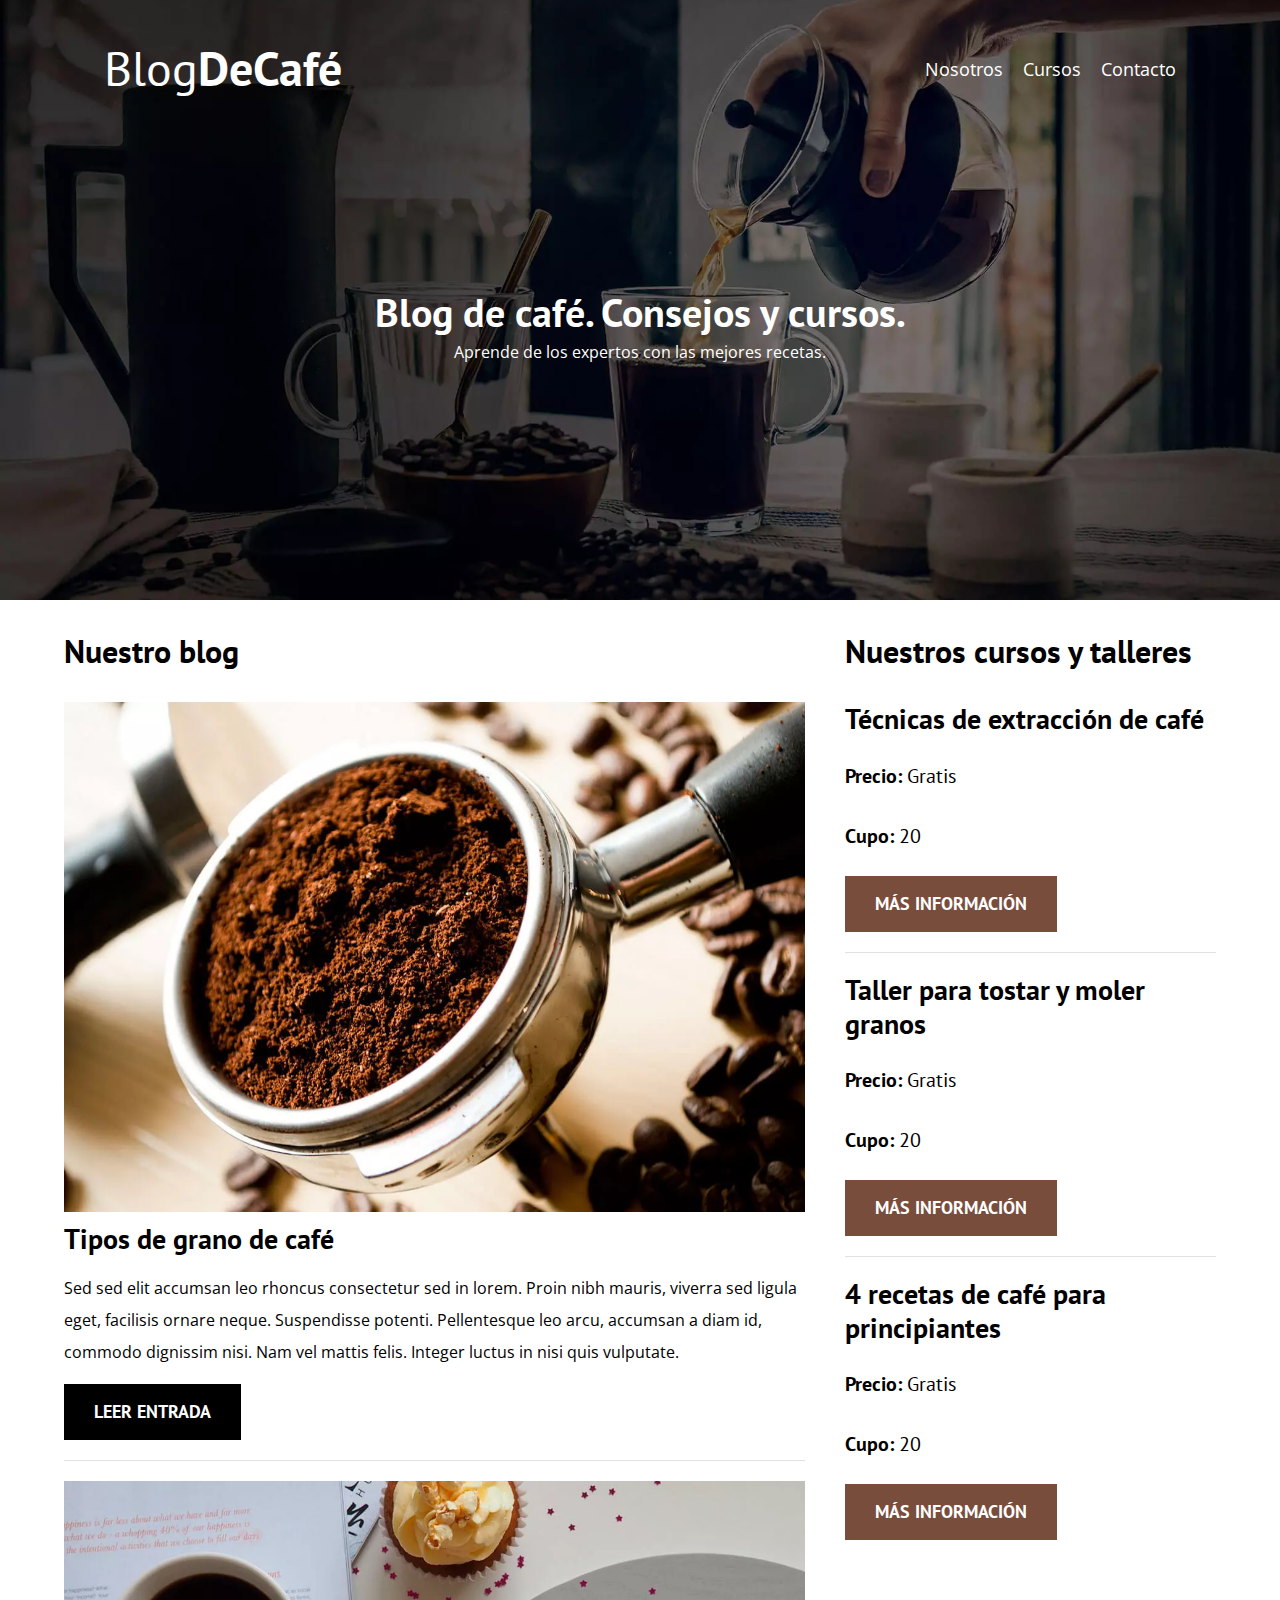
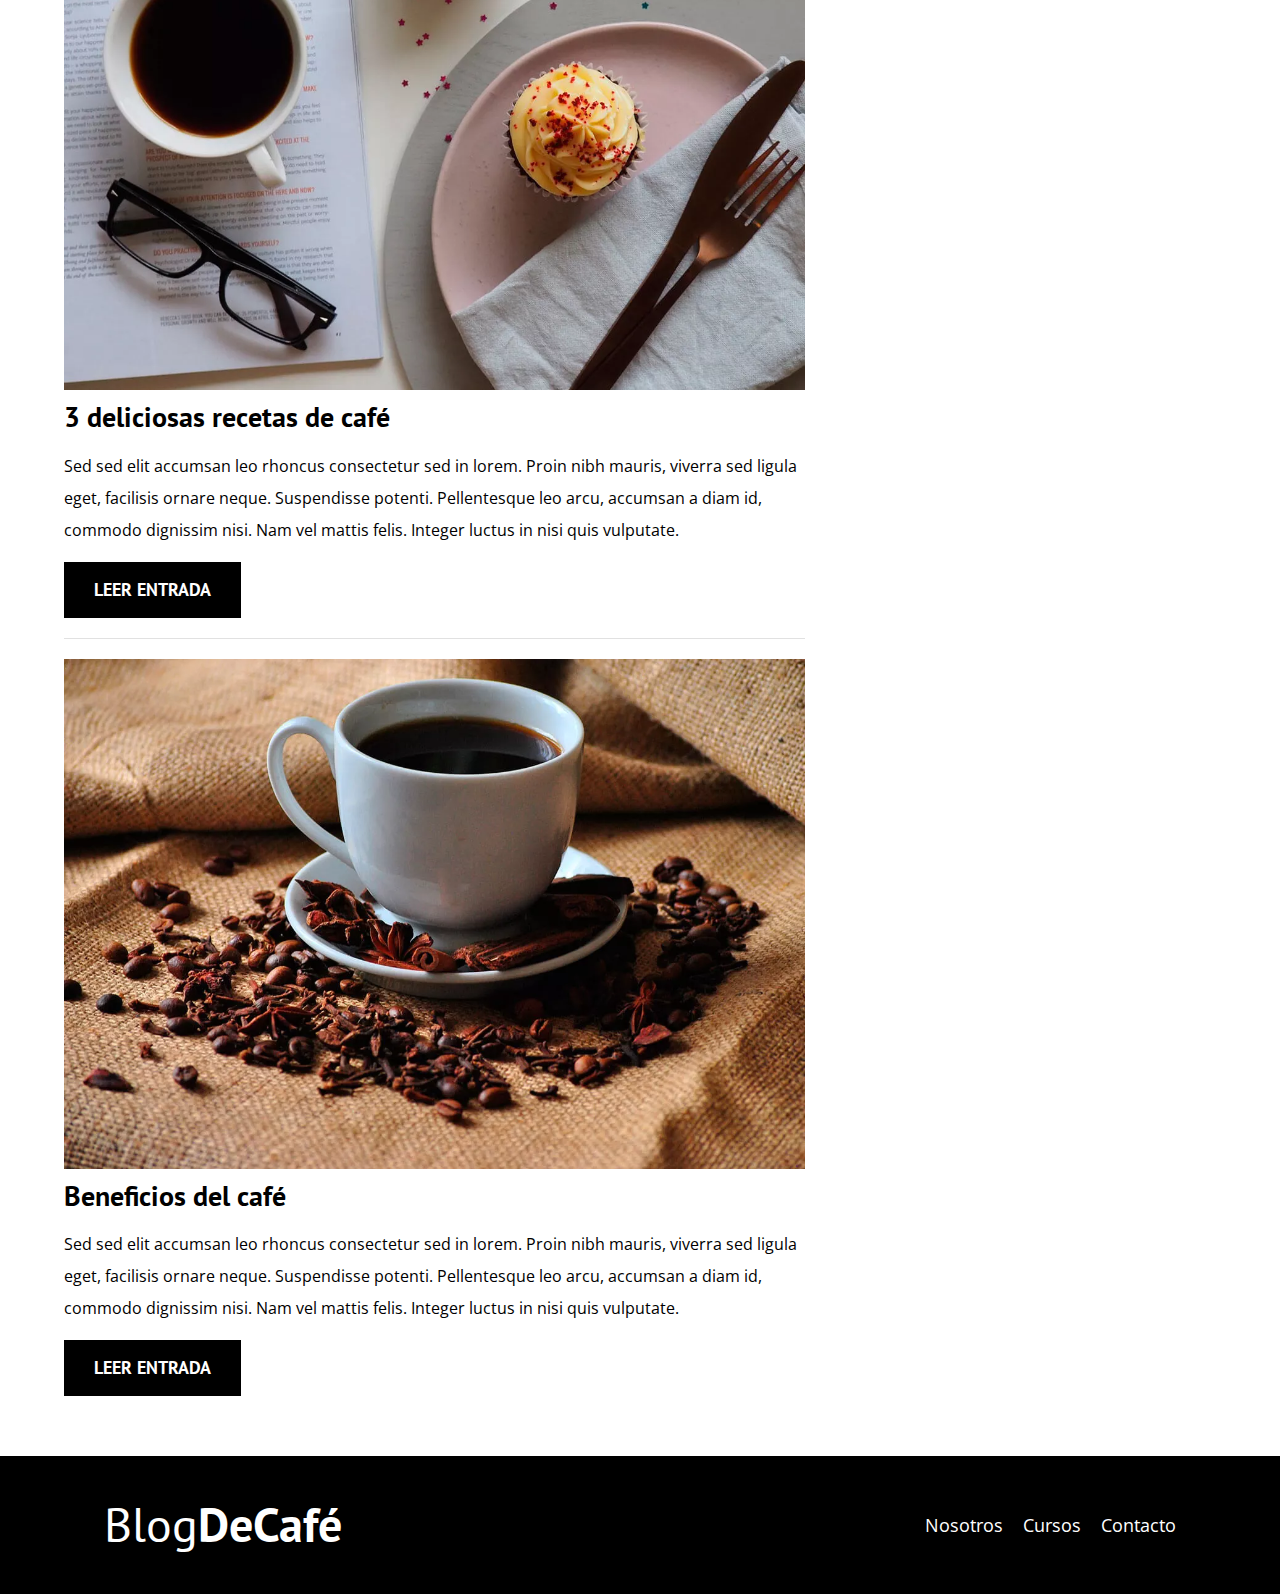
<file: Web_BlogCafe/index.html>
<!DOCTYPE html>
<html lang="en">
<head>
    <meta charset="UTF-8">
    <meta name="viewport" content="width=device-width, initial-scale=1.0">
    <title>Blog de cafe</title>
    <meta name="description" content="Página web de blog de café">

    <!-- Prefetch -->

    <link rel="Prefetch" href="cursos.html" as="document">

    <!-- Preload -->

    <link rel="Preload" href="css/normalize.css" as="style">
    <link rel="stylesheet" href="css/normalize.css">

    <link rel="Preload" href="https://fonts.googleapis.com/css2?family=Open+Sans&family=PT+Sans&display=swap" 
    crossorigin="crossorigin" as="font">
    <link href="https://fonts.googleapis.com/css2?family=Open+Sans&family=PT+Sans&display=swap" rel="stylesheet">

    <link rel="Preload" href="css/styles.css" as="style">
    <link rel="stylesheet" href="css/styles.css">

</head>

<body>

        <header class="header">

            <div class="contenedor">
                <div class="barra">
                    <a class="logo" href="index.html">
                        <h1 class="logo__nombre no-margin centrar-texto">Blog<span class="logo__bold">DeCafé</span> </h1>
                    </a>

                    <nav class="navegacion">
                        <a href="nosotros.html" class="navegacion__enlace">Nosotros</a>
                        <a href="cursos.html" class="navegacion__enlace">Cursos</a>
                        <a href="contacto.html" class="navegacion__enlace">Contacto</a>
                    </nav>

                </div>
            </div>

            <div class="header__texto">
                <h2 class="no-margin">Blog de café. Consejos y cursos.</h2>
                <p class="no-margin">Aprende de los expertos con las mejores recetas.</p>
            </div>

        </header>

        <div class="contenedor contenido-principal">
            <main class="blog">
                <h3>Nuestro blog</h3>

                <article class="entrada">
                    <div class="entrada__imagen">
                        <picture> <!-- Imagenes en formato webp -->
                        <source loading="lazy" srcset="img/blog1.webp" type="image/webp">
                        <img loading="lazy" src="img/blog1.jpg" alt="imagen blog">
                        </picture>
                    </div>

                    <div class="entrada__contenido">
                        <h4 class="no-margin">Tipos de grano de café</h4>
                        <p>
                            Sed sed elit accumsan leo rhoncus consectetur sed in lorem. Proin nibh mauris, viverra sed ligula eget, facilisis ornare neque. Suspendisse potenti. Pellentesque leo arcu, accumsan a diam id, commodo dignissim nisi. Nam vel mattis felis. Integer luctus in nisi quis vulputate.
                        </p>
                        <a href="entrada.html" class="boton boton--primario">Leer entrada</a>
                    </div>
                </article>

                <article class="entrada">
                    <div class="entrada__imagen">
                        <picture> <!-- Imagenes en formato webp -->
                            <source loading="lazy" srcset="img/blog2.webp" type="image/webp">
                            <img loading="lazy" src="img/blog2.jpg" alt="imagen blog">
                            </picture>
                    </div>

                    <div class="entrada__contenido">
                        <h4 class="no-margin">3 deliciosas recetas de café</h4>
                        <p>
                            Sed sed elit accumsan leo rhoncus consectetur sed in lorem. Proin nibh mauris, viverra sed ligula eget, facilisis ornare neque. Suspendisse potenti. Pellentesque leo arcu, accumsan a diam id, commodo dignissim nisi. Nam vel mattis felis. Integer luctus in nisi quis vulputate.
                        </p>
                        <a href="entrada.html" class="boton boton--primario">Leer entrada</a>
                    </div>
                </article>

                <article class="entrada">
                    <div class="entrada__imagen">
                        <picture> <!-- Imagenes en formato webp -->
                            <source loading="lazy" srcset="img/blog3.webp" type="image/webp">
                            <img loading="lazy" src="img/blog3.jpg" alt="imagen blog">
                            </picture>
                    </div>

                    <div class="entrada__contenido">
                        <h4 class="no-margin">Beneficios del café</h4>
                        <p>
                            Sed sed elit accumsan leo rhoncus consectetur sed in lorem. Proin nibh mauris, viverra sed ligula eget, facilisis ornare neque. Suspendisse potenti. Pellentesque leo arcu, accumsan a diam id, commodo dignissim nisi. Nam vel mattis felis. Integer luctus in nisi quis vulputate.
                        </p>
                        <a href="entrada.html" class="boton boton--primario">Leer entrada</a>
                    </div>
                </article>
            </main>

            <aside class="sidebar">
                <h3>Nuestros cursos y talleres</h3>

                <ul class="cursos no-padding">
                    <li class="widget-curso">
                        <h4 class="no-margin">Técnicas de extracción de café</h4>
                        <p class="widget-curso__label">Precio:
                            <span class="widget-curso__info">Gratis</span>
                        </p>

                        <p class="widget-curso__label">Cupo:
                            <span class="widget-curso__info">20</span>
                        </p>
                        <a href="cursos.html" class="boton boton--secundario">Más información</a>
                    </li>

                    <li class="widget-curso">
                        <h4 class="no-margin">Taller para tostar y moler granos</h4>
                        <p class="widget-curso__label">Precio:
                            <span class="widget-curso__info">Gratis</span>
                        </p>

                        <p class="widget-curso__label">Cupo:
                            <span class="widget-curso__info">20</span>
                        </p>
                        <a href="cursos.html" class="boton boton--secundario">Más información</a>
                    </li>                    

                    <li class="widget-curso">
                        <h4 class="no-margin">4 recetas de café para principiantes</h4>
                        <p class="widget-curso__label">Precio:
                            <span class="widget-curso__info">Gratis</span>
                        </p>

                        <p class="widget-curso__label">Cupo:
                            <span class="widget-curso__info">20</span>
                        </p>
                        <a href="cursos.html" class="boton boton--secundario">Más información</a>
                    </li>


                </ul>

            </aside>

        </div>

        <footer class="footer">
            <div class="contenedor">
                <div class="barra">
                    <a class="logo" href="index.html">
                        <h1 class="logo__nombre no-margin centrar-texto">Blog<span class="logo__bold">DeCafé</span> </h1>
                    </a>

                    <nav class="navegacion">
                        <a href="nosotros.html" class="navegacion__enlace">Nosotros</a>
                        <a href="cursos.html" class="navegacion__enlace">Cursos</a>
                        <a href="contacto.html" class="navegacion__enlace">Contacto</a>
                    </nav>

                </div>
            </div>
        </footer>


    <script src="js/modernizr.js"></script>
</body>
</html>
</file>
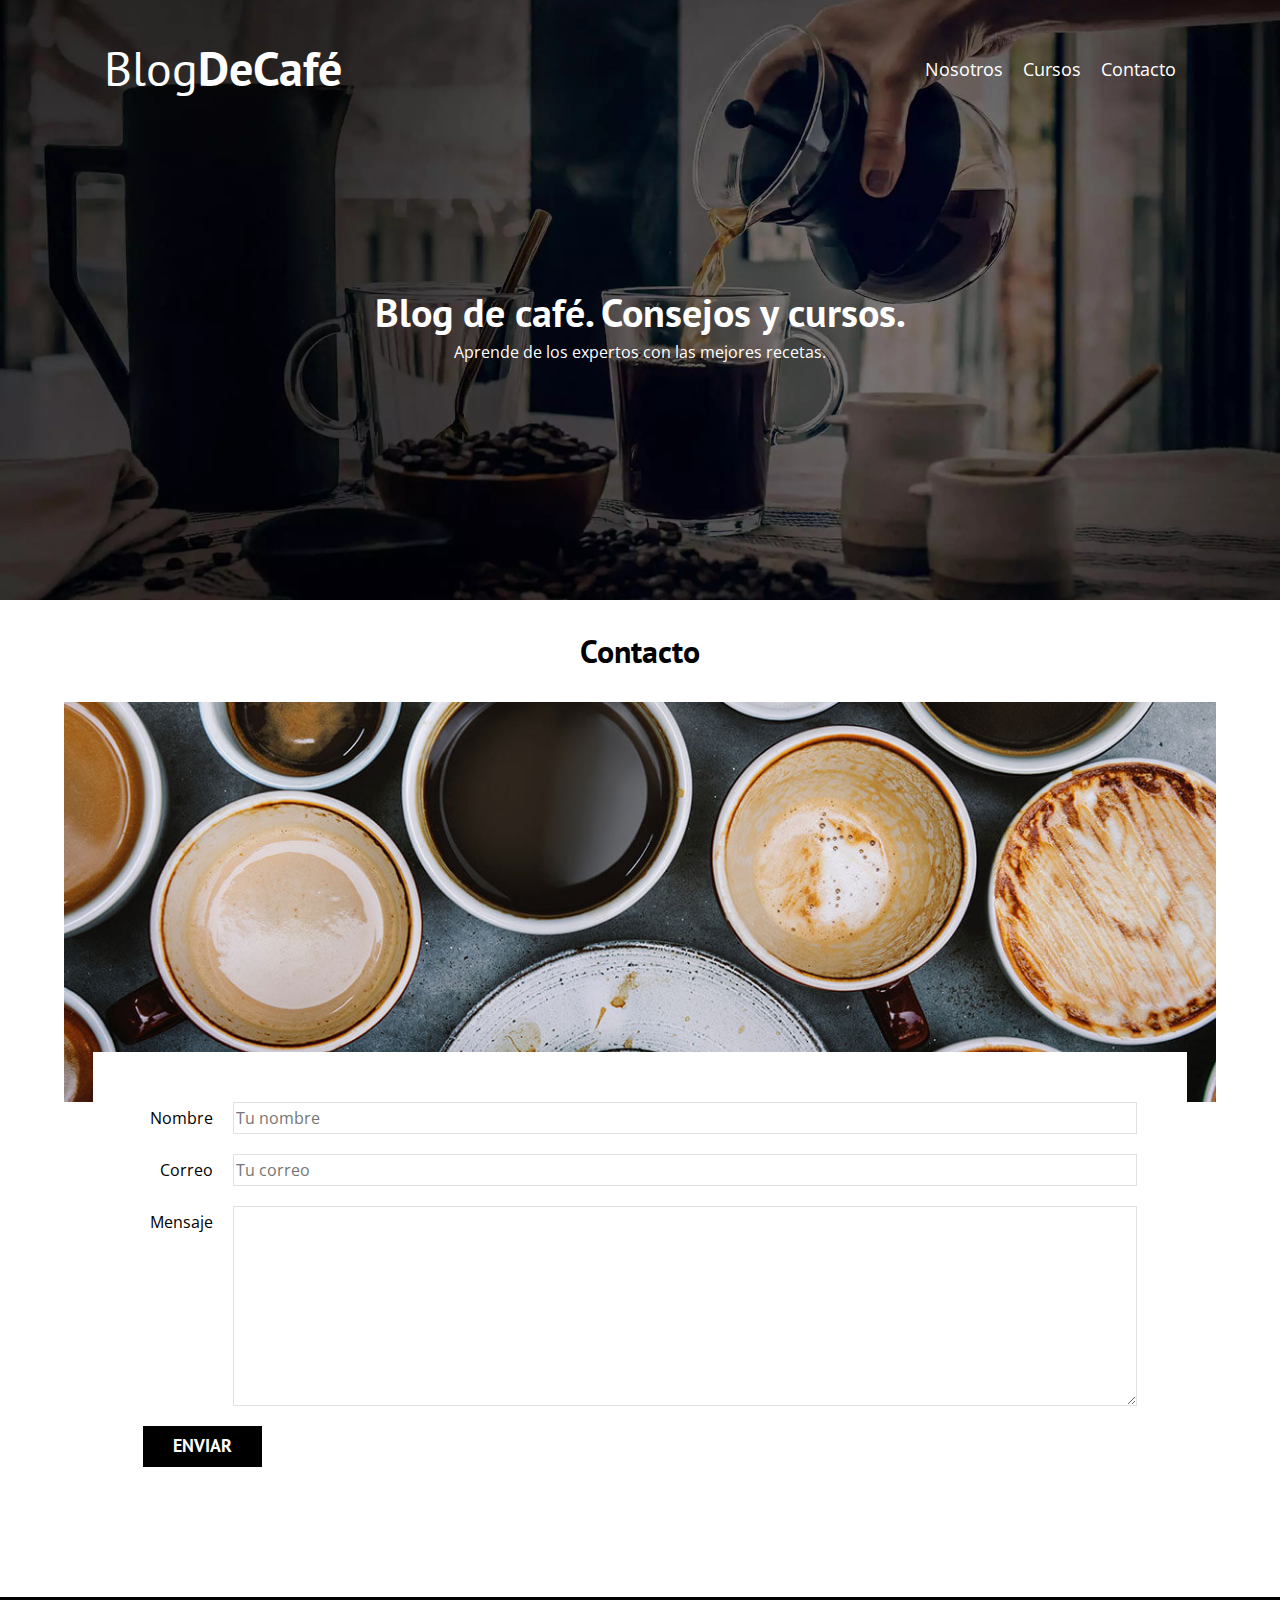
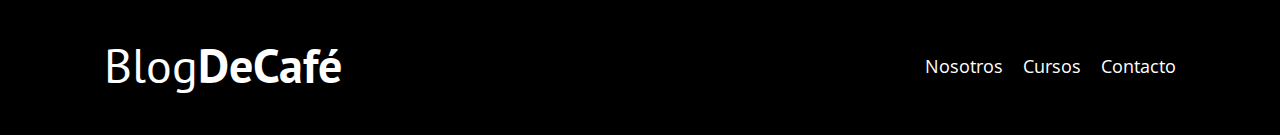
<file: Web_BlogCafe/contacto.html>
<!DOCTYPE html>
<html lang="en">
<head>
    <meta charset="UTF-8">
    <meta name="viewport" content="width=device-width, initial-scale=1.0">
    <title>Blog de cafe</title>
    <link rel="stylesheet" href="css/normalize.css">
    <link rel="preconnect" href="https://fonts.googleapis.com">
    <link rel="preconnect" href="https://fonts.gstatic.com" crossorigin>
    <link href="https://fonts.googleapis.com/css2?family=Open+Sans&family=PT+Sans&display=swap" rel="stylesheet">
    <link rel="stylesheet" href="css/styles.css">

</head>

<body>

        <header class="header">

            <div class="contenedor">
                <div class="barra">
                    <a class="logo" href="index.html">
                        <h1 class="logo__nombre no-margin centrar-texto">Blog<span class="logo__bold">DeCafé</span> </h1>
                    </a>

                    <nav class="navegacion">
                        <a href="nosotros.html" class="navegacion__enlace">Nosotros</a>
                        <a href="cursos.html" class="navegacion__enlace">Cursos</a>
                        <a href="contacto.html" class="navegacion__enlace">Contacto</a>
                    </nav>

                </div>
            </div>

            <div class="header__texto">
                <h2 class="no-margin">Blog de café. Consejos y cursos.</h2>
                <p class="no-margin">Aprende de los expertos con las mejores recetas.</p>
            </div>

        </header>

        <main class="contenedor">
            
            <h3 class="centrar-texto">Contacto</h3>
            
            <div class="contacto-bg"></div>

            <form class="formulario">

                <div class="campo">
                    <label class="campo__label" for="nombre">Nombre</label>
                    <input class="campo__field" type="text" placeholder="Tu nombre" id="nombre">
                </div>

                <div class="campo">
                    <label class="campo__label" for="mail">Correo</label>
                    <input class="campo__field" type="email" placeholder="Tu correo" id="mail">
                </div>

                <div class="campo">
                    <label class="campo__label" for="mensaje">Mensaje</label>
                    <textarea class="campo__field campo__field--textarea" name="" id="mensaje"></textarea>
                </div>

                <div class="campo">
                    <input type="submit" value="Enviar" class="boton boton--primario">
                </div>

            </form>
            

        </main>

        <footer class="footer">
            <div class="contenedor">
                <div class="barra">
                    <a class="logo" href="index.html">
                        <h1 class="logo__nombre no-margin centrar-texto">Blog<span class="logo__bold">DeCafé</span> </h1>
                    </a>

                    <nav class="navegacion">
                        <a href="nosotros.html" class="navegacion__enlace">Nosotros</a>
                        <a href="cursos.html" class="navegacion__enlace">Cursos</a>
                        <a href="contacto.html" class="navegacion__enlace">Contacto</a>
                    </nav>

                </div>
            </div>
        </footer>


        <script src="js/modernizr.js"></script>
</body>
</html>
</file>
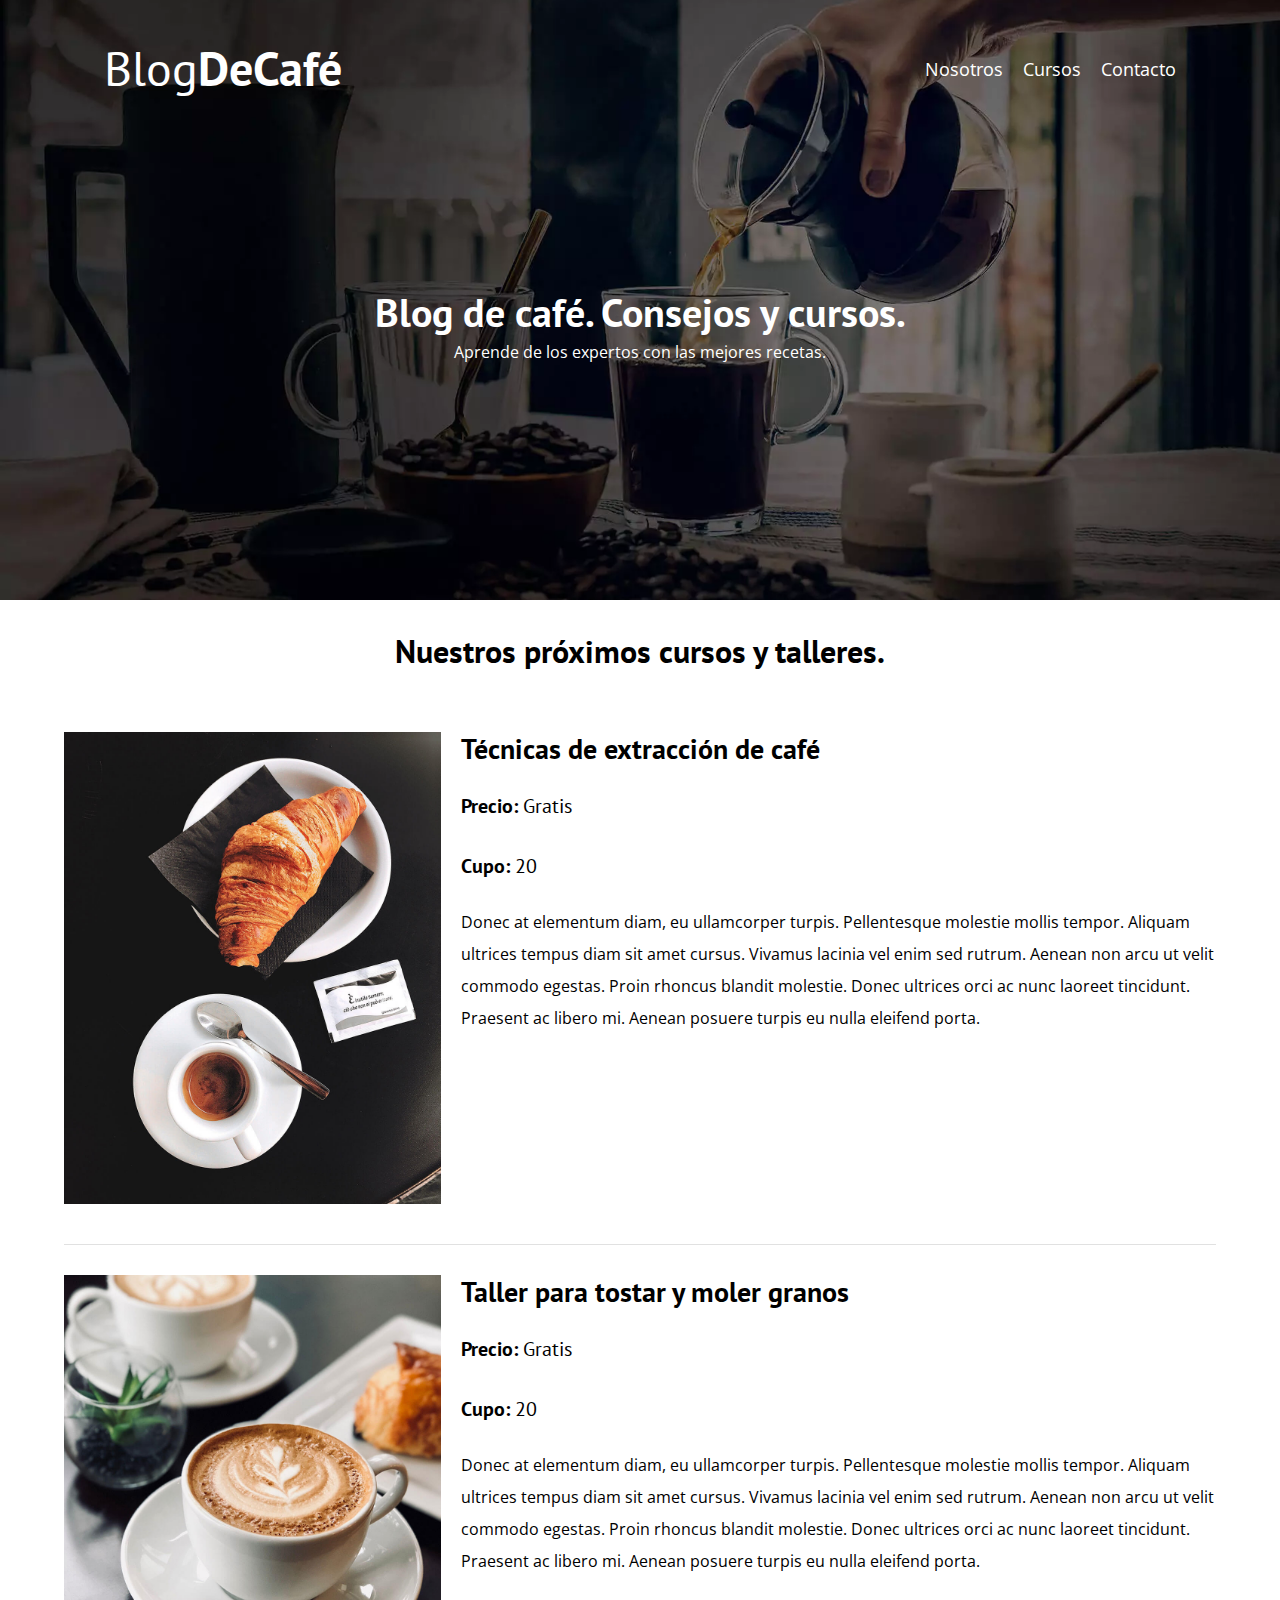
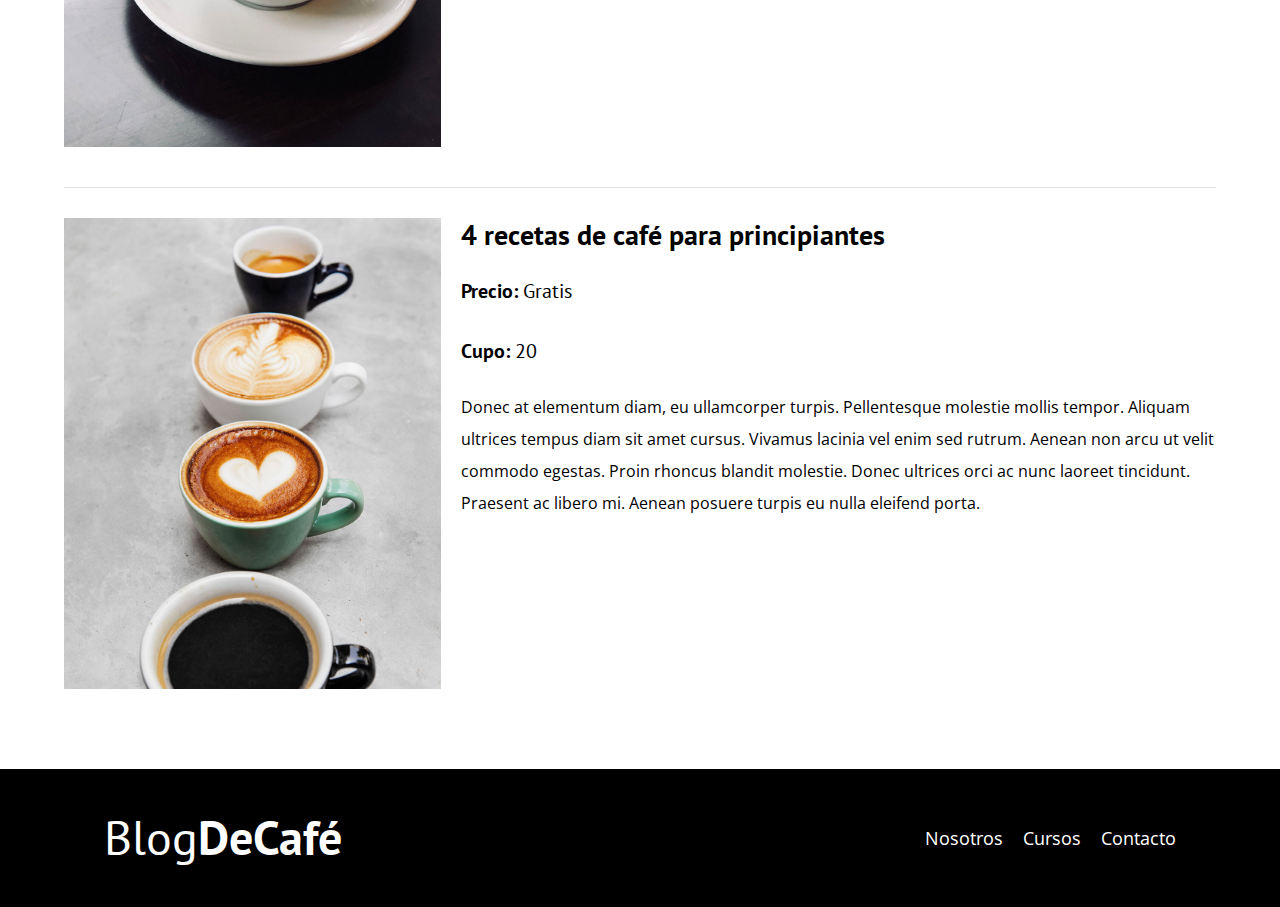
<file: Web_BlogCafe/cursos.html>
<!DOCTYPE html>
<html lang="en">
<head>
    <meta charset="UTF-8">
    <meta name="viewport" content="width=device-width, initial-scale=1.0">
    <title>Blog de cafe</title>
    <link rel="stylesheet" href="css/normalize.css">
    <link rel="preconnect" href="https://fonts.googleapis.com">
    <link rel="preconnect" href="https://fonts.gstatic.com" crossorigin>
    <link href="https://fonts.googleapis.com/css2?family=Open+Sans&family=PT+Sans&display=swap" rel="stylesheet">
    <link rel="stylesheet" href="css/styles.css">

</head>

<body>

        <header class="header">

            <div class="contenedor">
                <div class="barra">
                    <a class="logo" href="index.html">
                        <h1 class="logo__nombre no-margin centrar-texto">Blog<span class="logo__bold">DeCafé</span> </h1>
                    </a>

                    <nav class="navegacion">
                        <a href="nosotros.html" class="navegacion__enlace">Nosotros</a>
                        <a href="cursos.html" class="navegacion__enlace">Cursos</a>
                        <a href="contacto.html" class="navegacion__enlace">Contacto</a>
                    </nav>

                </div>
            </div>

            <div class="header__texto">
                <h2 class="no-margin">Blog de café. Consejos y cursos.</h2>
                <p class="no-margin">Aprende de los expertos con las mejores recetas.</p>
            </div>

        </header>

        <main class="contenedor">
            
            <h3 class="centrar-texto">Nuestros próximos cursos y talleres.</h3>

            

            <div class="curso">
                <div class="curso__imagen">
                    <img src="img/curso1.jpg" alt="imagen curso">
                </div>
                
                <div class="curso__informacion">
                    <h4 class="no-margin">Técnicas de extracción de café</h4>
                <p class="curso__label">Precio:
                    <span class="curso__info">Gratis</span>
                </p>

                <p class="curso__label">Cupo:
                    <span class="curso__info">20</span>
                </p>
                <p class="curso__descripcion">
                    Donec at elementum diam, eu ullamcorper turpis. Pellentesque molestie mollis tempor. Aliquam ultrices tempus diam sit amet cursus. Vivamus lacinia vel enim sed rutrum. Aenean non arcu ut velit commodo egestas. Proin rhoncus blandit molestie. Donec ultrices orci ac nunc laoreet tincidunt. Praesent ac libero mi. Aenean posuere turpis eu nulla eleifend porta.
                </p>
                </div><!--.cursoInfo-->                
            </div> <!--.curso-->

            <div class="curso">
                <div class="curso__imagen">
                    <img src="img/curso2.jpg" alt="imagen curso">
                </div>
                
                <div class="curso__informacion">
                    <h4 class="no-margin">Taller para tostar y moler granos</h4>
                <p class="curso__label">Precio:
                    <span class="curso__info">Gratis</span>
                </p>

                <p class="curso__label">Cupo:
                    <span class="curso__info">20</span>
                </p>
                <p class="curso__descripcion">
                    Donec at elementum diam, eu ullamcorper turpis. Pellentesque molestie mollis tempor. Aliquam ultrices tempus diam sit amet cursus. Vivamus lacinia vel enim sed rutrum. Aenean non arcu ut velit commodo egestas. Proin rhoncus blandit molestie. Donec ultrices orci ac nunc laoreet tincidunt. Praesent ac libero mi. Aenean posuere turpis eu nulla eleifend porta.
                </p>
                </div><!--.cursoInfo-->                
            </div> <!--.curso-->

            <div class="curso">
                <div class="curso__imagen">
                    <img src="img/curso3.jpg" alt="imagen curso">
                </div>
                
                <div class="curso__informacion">
                    <h4 class="no-margin">4 recetas de café para principiantes</h4>
                <p class="curso__label">Precio:
                    <span class="curso__info">Gratis</span>
                </p>

                <p class="curso__label">Cupo:
                    <span class="curso__info">20</span>
                </p>
                <p class="curso__descripcion">
                    Donec at elementum diam, eu ullamcorper turpis. Pellentesque molestie mollis tempor. Aliquam ultrices tempus diam sit amet cursus. Vivamus lacinia vel enim sed rutrum. Aenean non arcu ut velit commodo egestas. Proin rhoncus blandit molestie. Donec ultrices orci ac nunc laoreet tincidunt. Praesent ac libero mi. Aenean posuere turpis eu nulla eleifend porta.
                </p>
                </div><!--.cursoInfo-->                
            </div> <!--.curso-->

            

        </main>

        <footer class="footer">
            <div class="contenedor">
                <div class="barra">
                    <a class="logo" href="index.html">
                        <h1 class="logo__nombre no-margin centrar-texto">Blog<span class="logo__bold">DeCafé</span> </h1>
                    </a>

                    <nav class="navegacion">
                        <a href="nosotros.html" class="navegacion__enlace">Nosotros</a>
                        <a href="cursos.html" class="navegacion__enlace">Cursos</a>
                        <a href="contacto.html" class="navegacion__enlace">Contacto</a>
                    </nav>

                </div>
            </div>
        </footer>


        <script src="js/modernizr.js"></script>
</body>
</html>
</file>
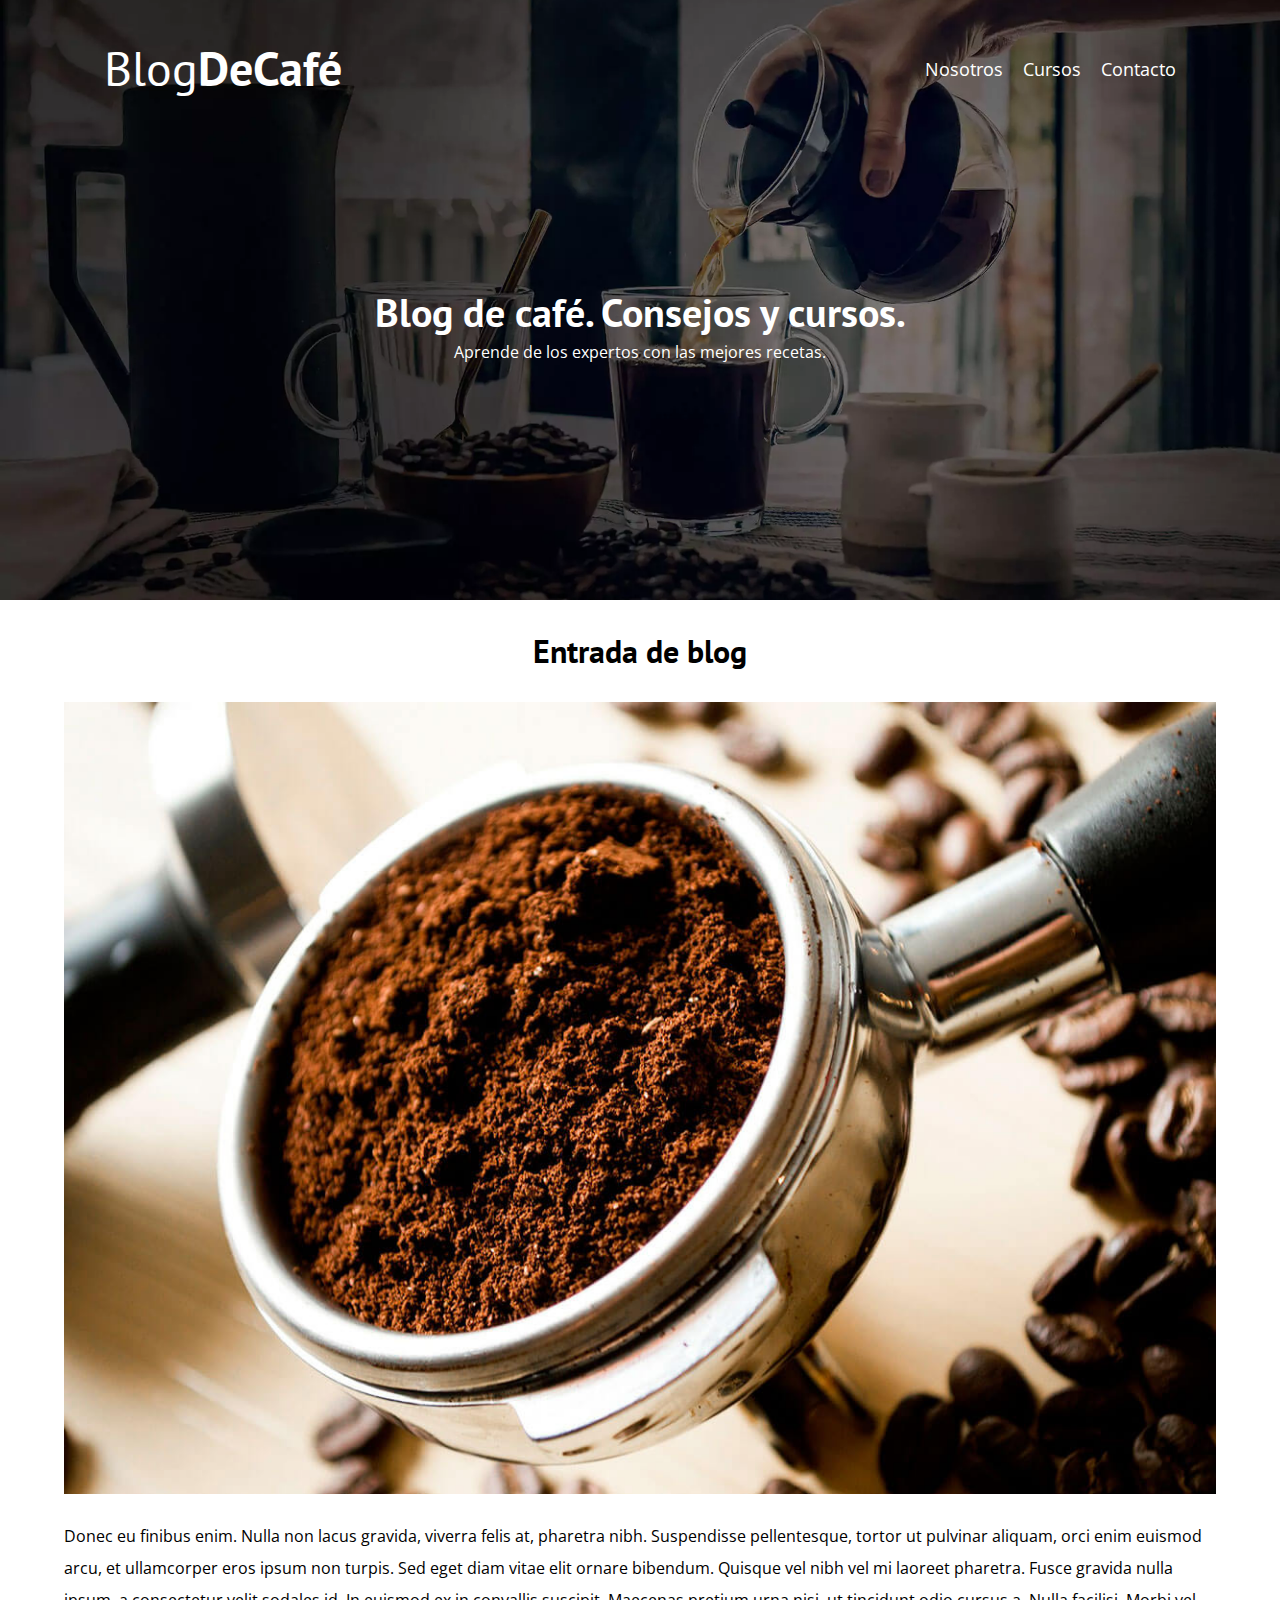
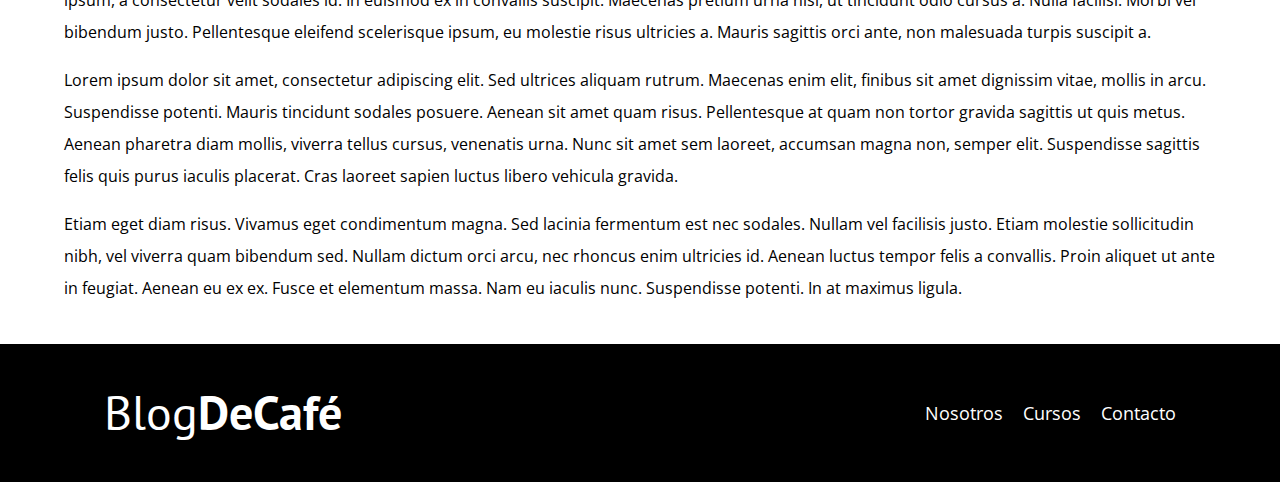
<file: Web_BlogCafe/entrada.html>
<!DOCTYPE html>
<html lang="en">
<head>
    <meta charset="UTF-8">
    <meta name="viewport" content="width=device-width, initial-scale=1.0">
    <title>Blog de cafe</title>
    <link rel="stylesheet" href="css/normalize.css">
    <link rel="preconnect" href="https://fonts.googleapis.com">
    <link rel="preconnect" href="https://fonts.gstatic.com" crossorigin>
    <link href="https://fonts.googleapis.com/css2?family=Open+Sans&family=PT+Sans&display=swap" rel="stylesheet">
    <link rel="stylesheet" href="css/styles.css">

</head>

<body>

        <header class="header">

            <div class="contenedor">
                <div class="barra">
                    <a class="logo" href="index.html">
                        <h1 class="logo__nombre no-margin centrar-texto">Blog<span class="logo__bold">DeCafé</span> </h1>
                    </a>

                    <nav class="navegacion">
                        <a href="nosotros.html" class="navegacion__enlace">Nosotros</a>
                        <a href="cursos.html" class="navegacion__enlace">Cursos</a>
                        <a href="contacto.html" class="navegacion__enlace">Contacto</a>
                    </nav>

                </div>
            </div>

            <div class="header__texto">
                <h2 class="no-margin">Blog de café. Consejos y cursos.</h2>
                <p class="no-margin">Aprende de los expertos con las mejores recetas.</p>
            </div>

        </header>

        <main class="contenedor">
            
            <h3 class="centrar-texto">Entrada de blog</h3>

            <img src="img/blog1.jpg" alt="imagen blog">

            <p>
                Donec eu finibus enim. Nulla non lacus gravida, viverra felis at, pharetra nibh. Suspendisse pellentesque, tortor ut pulvinar aliquam, orci enim euismod arcu, et ullamcorper eros ipsum non turpis. Sed eget diam vitae elit ornare bibendum. Quisque vel nibh vel mi laoreet pharetra. Fusce gravida nulla ipsum, a consectetur velit sodales id. In euismod ex in convallis suscipit. Maecenas pretium urna nisi, ut tincidunt odio cursus a. Nulla facilisi. Morbi vel bibendum justo. Pellentesque eleifend scelerisque ipsum, eu molestie risus ultricies a. Mauris sagittis orci ante, non malesuada turpis suscipit a.
            </p>

            <p>
                Lorem ipsum dolor sit amet, consectetur adipiscing elit. Sed ultrices aliquam rutrum. Maecenas enim elit, finibus sit amet dignissim vitae, mollis in arcu. Suspendisse potenti. Mauris tincidunt sodales posuere. Aenean sit amet quam risus. Pellentesque at quam non tortor gravida sagittis ut quis metus. Aenean pharetra diam mollis, viverra tellus cursus, venenatis urna. Nunc sit amet sem laoreet, accumsan magna non, semper elit. Suspendisse sagittis felis quis purus iaculis placerat. Cras laoreet sapien luctus libero vehicula gravida.
            </p>

            <p>
                Etiam eget diam risus. Vivamus eget condimentum magna. Sed lacinia fermentum est nec sodales. Nullam vel facilisis justo. Etiam molestie sollicitudin nibh, vel viverra quam bibendum sed. Nullam dictum orci arcu, nec rhoncus enim ultricies id. Aenean luctus tempor felis a convallis. Proin aliquet ut ante in feugiat. Aenean eu ex ex. Fusce et elementum massa. Nam eu iaculis nunc. Suspendisse potenti. In at maximus ligula.
            </p>
            

        </main>

        <footer class="footer">
            <div class="contenedor">
                <div class="barra">
                    <a class="logo" href="index.html">
                        <h1 class="logo__nombre no-margin centrar-texto">Blog<span class="logo__bold">DeCafé</span> </h1>
                    </a>

                    <nav class="navegacion">
                        <a href="nosotros.html" class="navegacion__enlace">Nosotros</a>
                        <a href="cursos.html" class="navegacion__enlace">Cursos</a>
                        <a href="contacto.html" class="navegacion__enlace">Contacto</a>
                    </nav>

                </div>
            </div>
        </footer>


        <script src="js/modernizr.js"></script>
</body>
</html>
</file>
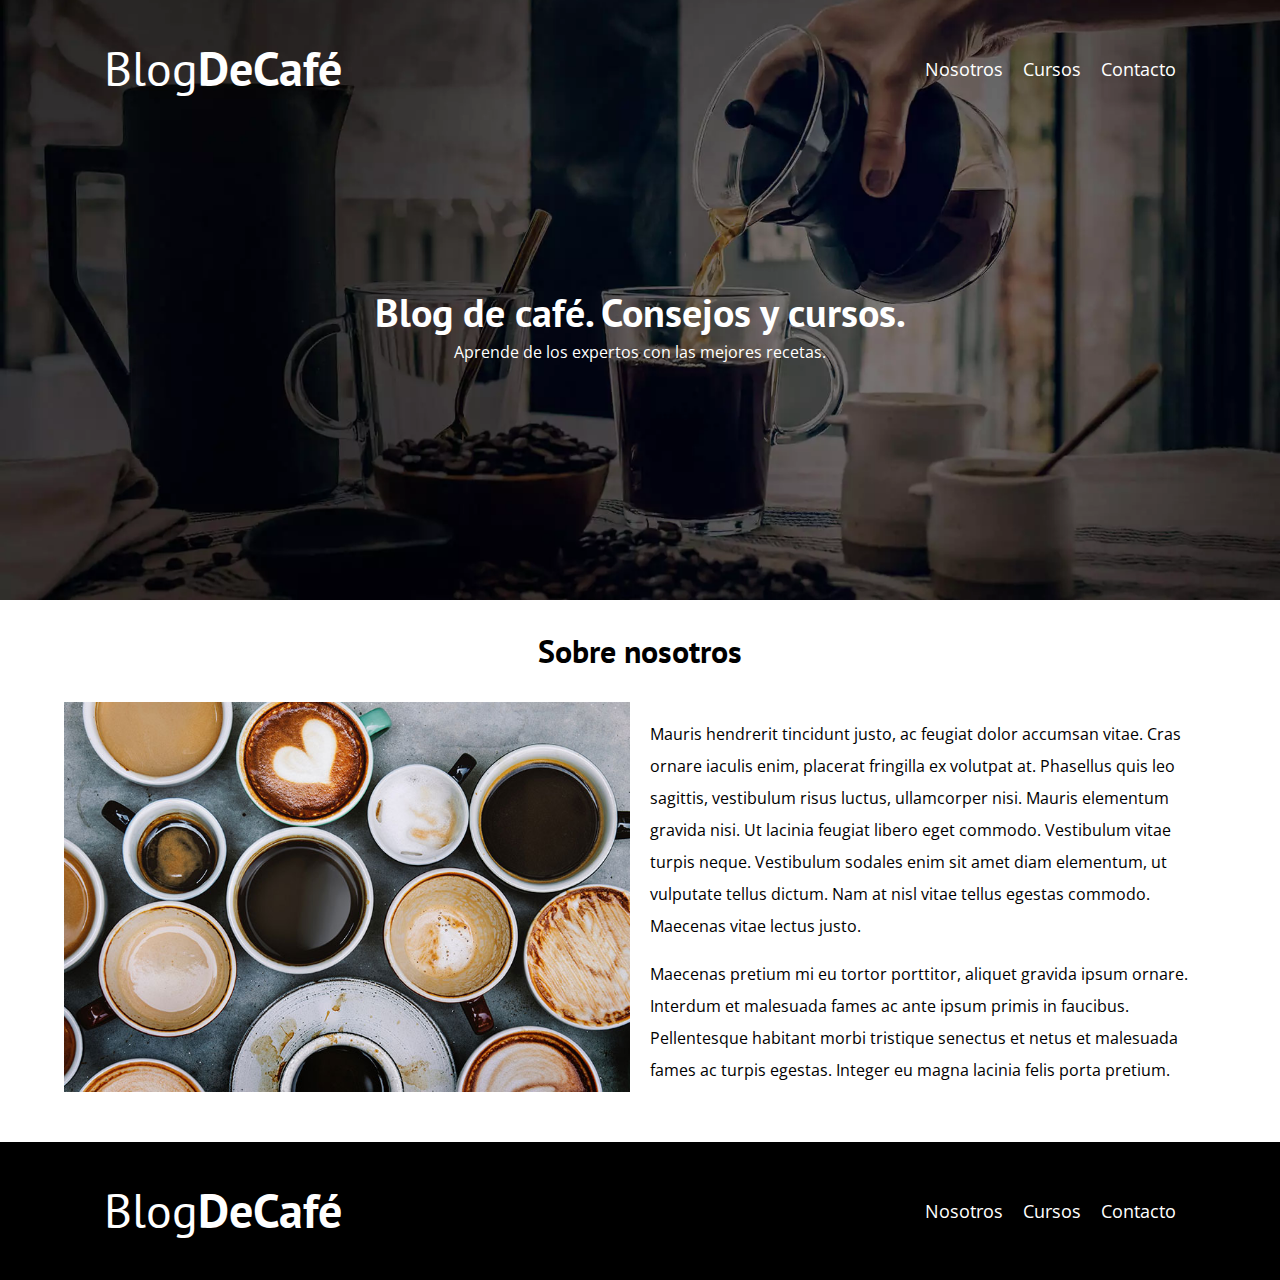
<file: Web_BlogCafe/nosotros.html>
<!DOCTYPE html>
<html lang="en">
<head>
    <meta charset="UTF-8">
    <meta name="viewport" content="width=device-width, initial-scale=1.0">
    <title>Blog de cafe</title>
    <link rel="stylesheet" href="css/normalize.css">
    <link rel="preconnect" href="https://fonts.googleapis.com">
    <link rel="preconnect" href="https://fonts.gstatic.com" crossorigin>
    <link href="https://fonts.googleapis.com/css2?family=Open+Sans&family=PT+Sans&display=swap" rel="stylesheet">
    <link rel="stylesheet" href="css/styles.css">

</head>

<body>

        <header class="header">

            <div class="contenedor">
                <div class="barra">
                    <a class="logo" href="index.html">
                        <h1 class="logo__nombre no-margin centrar-texto">Blog<span class="logo__bold">DeCafé</span> </h1>
                    </a>

                    <nav class="navegacion">
                        <a href="nosotros.html" class="navegacion__enlace">Nosotros</a>
                        <a href="cursos.html" class="navegacion__enlace">Cursos</a>
                        <a href="contacto.html" class="navegacion__enlace">Contacto</a>
                    </nav>

                </div>
            </div>

            <div class="header__texto">
                <h2 class="no-margin">Blog de café. Consejos y cursos.</h2>
                <p class="no-margin">Aprende de los expertos con las mejores recetas.</p>
            </div>

        </header>

        <main class="contenedor">
            
            <h3 class="centrar-texto">Sobre nosotros</h3>

            <div class="sobre-nosotros">
                <div class="sobre-nosotros__imagen">
                    <img src="img/nosotros.jpg" alt="imagen nosotros">
                </div>
                <div class="sobre-nosotros__texto">
                    <p>
                        Mauris hendrerit tincidunt justo, ac feugiat dolor accumsan vitae. Cras ornare iaculis enim, placerat fringilla ex volutpat at. Phasellus quis leo sagittis, vestibulum risus luctus, ullamcorper nisi. Mauris elementum gravida nisi. Ut lacinia feugiat libero eget commodo. Vestibulum vitae turpis neque. Vestibulum sodales enim sit amet diam elementum, ut vulputate tellus dictum. Nam at nisl vitae tellus egestas commodo. Maecenas vitae lectus justo.
                    </p>
                    <p>
                        Maecenas pretium mi eu tortor porttitor, aliquet gravida ipsum ornare. Interdum et malesuada fames ac ante ipsum primis in faucibus. Pellentesque habitant morbi tristique senectus et netus et malesuada fames ac turpis egestas. Integer eu magna lacinia felis porta pretium.
                    </p>

                </div>
            </div>



            

        </main>

        <footer class="footer">
            <div class="contenedor">
                <div class="barra">
                    <a class="logo" href="index.html">
                        <h1 class="logo__nombre no-margin centrar-texto">Blog<span class="logo__bold">DeCafé</span> </h1>
                    </a>

                    <nav class="navegacion">
                        <a href="nosotros.html" class="navegacion__enlace">Nosotros</a>
                        <a href="cursos.html" class="navegacion__enlace">Cursos</a>
                        <a href="contacto.html" class="navegacion__enlace">Contacto</a>
                    </nav>

                </div>
            </div>
        </footer>


        <script src="js/modernizr.js"></script>
</body>
</html>
</file>
<file: Web_BlogCafe/css/styles.css>
:root{
    --fuenteHeading: 'PT Sans', sans-serif;
    --fuenteParrafos: 'Open Sans', sans-serif;

    --primario: #784D3C;
    --blanco: #ffffff;
    --negro: #000000;
    --gris: #e1e1e1;

}

html{
    box-sizing: border-box;
    font-size: 62.5%;

}

*, *::before, *::after{
    box-sizing: inherit;
}

body{
    font-family: var(--fuenteParrafos);
    font-size: 1.6rem;
    line-height: 2;
}

/*Globales*/

.contenedor{
    width: min(90%, 120rem);
    margin: 0 auto;
}

a{
    text-decoration: none;
}

h1, h2, h3, h4 {
    font-family: var(--fuenteHeading);
    line-height: 1.2;
}
h1{
    font-size: 4.8rem;
}
h2{
    font-size: 4rem;
}
h3{
    font-size: 3.2rem;
}
h4{
    font-size: 2.8rem;
}

img{
    max-width: 100%;    
}

/*Utilidades*/

.no-margin{
    margin: 0;
}

.no-padding{
    padding: 0;
}

.centrar-texto{
    text-align: center;
}

/*Header*/

.webp .header{
    background-image: url(../img/banner.webp); 
}

.no-webp .header{
    background-image: url(../img/banner.jpg);  /*Imagen de fondo para header*/
}

.header{    
    height: 60rem;
    background-size: cover;
    background-repeat: no-repeat;
    background-position: center center; /*Centra la imagen en ambos ejes*/
}

.header__texto{
    text-align: center;
    color: var(--blanco);
    margin-top: 5rem;
}

@media (min-width: 768px) {
    .header__texto{
        margin-top: 15rem;
    }
}

.barra{
    padding: 4rem;
}

@media (min-width: 768px) {
    .barra{
        display: flex;
        justify-content: space-between;
        align-items: center;
    }
}

.logo{
    color: var(--blanco);
}
.logo__nombre{
    font-weight: normal;
}
.logo__bold{
    font-weight: bold;
}

@media (min-width: 768px) {
    .navegacion{
        display: flex;
        gap: 2rem;
    }
}

.navegacion__enlace{
    display: block;
    text-align: center;
    font-size: 1.8rem;
    color: var(--blanco);
}

@media (min-width: 768px) {
    .contenido-principal{
        display: grid;
        grid-template-columns: 2fr 1fr;
        column-gap: 4rem;
    }
}

.entrada{
    border-bottom: 1px solid var(--gris);
    margin-bottom: 2rem;
}

.entrada:last-of-type{
    border: none;
    margin-bottom: 0;
}

.boton{
    display: block;
    font-family: var(--fuenteHeading);
    color: var(--blanco);
    padding: 1rem 3rem;
    font-size: 1.8rem;
    text-transform: uppercase;
    font-weight: bold;
    margin-bottom: 2rem;
    border: none;
}

@media (min-width: 768px) {
    .boton{
        display: inline-block;
    }
}

.boton:hover{
    cursor: pointer;
}

.boton--primario{
    background-color: var(--negro);
}

.boton--secundario{
    background-color: var(--primario);
}

.cursos{
    list-style: none;
}

.widget-curso{
    border-bottom: 1px solid var(--gris);
    margin-bottom: 2rem;
}

.widget-curso:last-of-type{
    border: none;
    margin-bottom: 0;
}

.widget-curso__label{
    font-family: var(--fuenteHeading);
    font-weight: bold;
}

.widget-curso__info{
    font-weight: normal;
    
}

.widget-curso__label,
.widget-curso__info{
    font-size: 2rem;
}

/*Footer*/

.footer{
    background-color: var(--negro);
    /*padding-bottom: 3rem;*/
    margin-top: 4rem;
}

/*Sobre nosotros. Ambas maneras (Flex y Grid) hacen lo mismo. (Grid lo hace mejor, entre columnas 
y ancho de elemantos, y si se acomodan de izq a der es mejor flexbox)*/

@media (min-width: 768px) {
    .sobre-nosotros{
        display: flex;
        justify-content: space-between;
    }    
    .sobre-nosotros__imagen{
        flex: 0 0 calc(50% - 1rem);
    }
    .sobre-nosotros__texto{
        flex: 0 0 calc(50% - 1rem);
    }

    .sobre-nosotros{
        display: grid;
        grid-template-columns: repeat( 2, 1fr);
        column-gap: 2rem;
    }

}

/*Cursos*/

.curso{
    padding: 3rem 0;
    border-bottom: 1px solid var(--gris);
}

@media (min-width: 768px) {
    .curso{
        display: grid;
        grid-template-columns: 1fr 2fr;
        column-gap: 2rem;
    }
}

.curso:last-of-type{
    border: none;
}

.curso__label{
    font-family: var(--fuenteHeading);
    font-weight: bold;
}

.curso__info{
    font-weight: normal;
    
}

.curso__label,
.curso__info{
    font-size: 2rem;
}

/*Contacto*/

.contacto-bg{
    background-image: url(../img/contacto.jpg);
    height: 40rem;
    background-size: cover;
    background-repeat: no-repeat;    
}

/*Formulario*/

.formulario{ /*Encimar un formulario sobre una imagen background*/
    background-color: var(--blanco);
    margin: -5rem auto 0 auto;
    width: 95%;
    padding: 5rem;
}

.campo{
    display: flex;
    margin-bottom: 2rem;
}

.campo__label{ /*Establece el ancho del label*/
    flex: 0 0 9rem;
    text-align: right;
    padding-right: 2rem; /*igual a gap o margin-right*/
}

.campo__field{
    flex: 1;
    border: 1px solid var(--gris);
}

.campo__field--textarea{
    height: 20rem;
}
</file>
